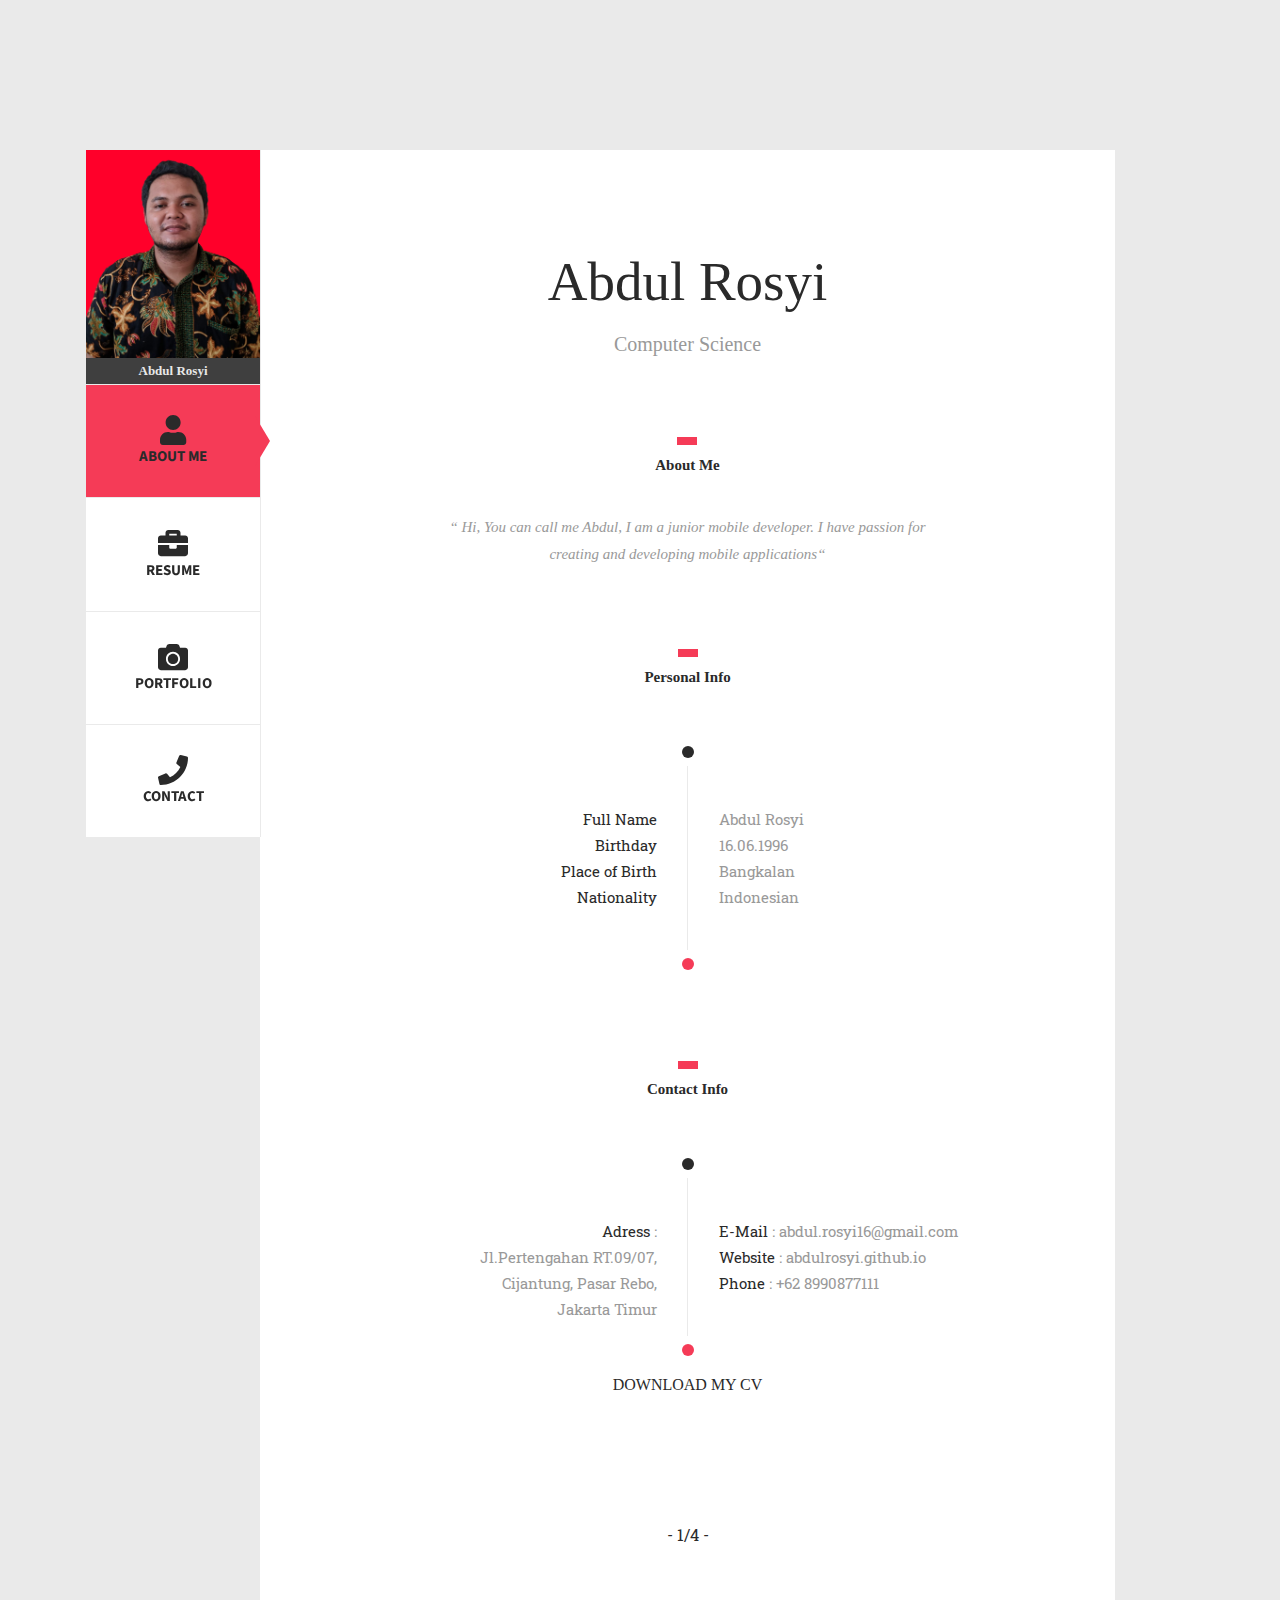
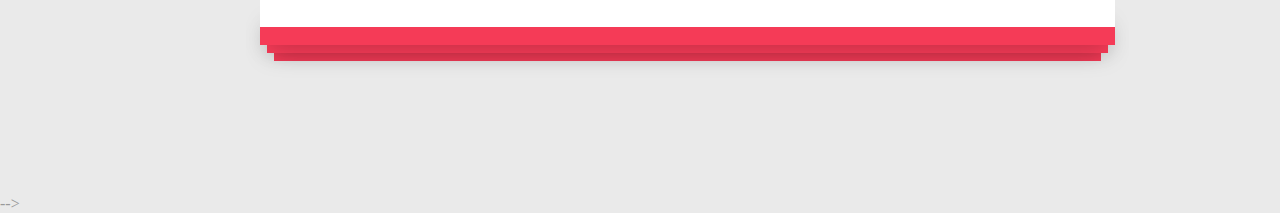
<file: index.html>
<!DOCTYPE html>
<html lang="en">
<head>
    <title>Abdul Rosyi</title>
    <meta charset="utf-8">
    <meta http-equiv="X-UA-Compatible" content="IE=edge">
    <meta name="viewport" content="width=device-width, initial-scale=1.0">
    <meta name="description" content="Resume Abdul Rosyi">
    <meta name="author" content="Abdul Rosyi">
    <script defer src="assets/fontawesome/js/all.js"></script>
    <link rel="stylesheet" href="assets/bootstrap/css/bootstrap.min.css"> 
    <link type="text/css" id="theme-style" rel="stylesheet" href="assets/css/styles.css">   
    <link href='https://fonts.googleapis.com/css?family=Source+Sans+Pro:400,400italic,300,600%7CRoboto+Slab:400,300,700' rel='stylesheet' type='text/css'>
</head>
<body>
	<div id="wrapper" class="mt-150 mb-150">
		<div class="container">
			<div class="row">
				<div class="col-md-2 left-content pd-r0">
					<header>
						<div class="main-header">
							<div class="img-profile"><img src="assets/img/profile.png"/>
								<div class="name-profile t-center"><h5 class="uppercase">Abdul Rosyi</h5></div>
							</div>
							<nav id="main-nav" class="main-nav clearfix t-center uppercase tabbed">
								<ul class="clearfix">
									<li><a href="#about"><i class="fa fa-user fa-2x"></i><br><span>About me</span></a></li>
									<li><a href="#resume"><i class="fa fa-briefcase fa-2x"></i><br><span>Resume</span></a></li>
									<li><a href="#portfolio"><i class="fa fa-camera fa-2x"></i><br><span>Portfolio</span></a></li>
									<li><a href="#contact"><i class="fa fa-phone fa-2x"></i><br><span>Contact</span></a></li>
								</ul>
							</nav>
						</div>
					</header>
				</div>
				<div class="col-md-9 right-content pd-r0 pd-l0">
					<section id="about" class="bg-white t-center">
						<div class="about">
							<div class="content">
								<div class="block-content mb-100">
									<div class="row">
										<div class="col-md-12">
											<div class="main-title profile">
												<h1 class="mb-20">Abdul Rosyi</h1>
	                                			<h3>Computer Science</h3>
											</div>
										</div>
									</div>
								</div>
								<div class="block-content mb-100">
									<div class="row">
										<div class="col-md-12">
											<div class="sub-title mb-40">
												<h2 class="uppercase">About Me</h2>
											</div>
										</div>
									</div>
									<p class="lead-intro">“ Hi, You can call me Abdul, I am a junior mobile developer. I have passion for creating and developing mobile applications“</p>
								</div>
								<div class="block-content mb-100 pb-30">
									<div class="row">
										<div class="col-md-12">
											<div class="sub-title mb-40">
												<h2 class="uppercase">Personal Info</h2>
											</div>
										</div>
									</div>
									<div class="row">
										<div class="col-md-8 col-md-offset-3 col-sm-8 col-sm-offset-3" style="margin-left: 25%;">
											<div class="listing mt-40">
												<div class="listing-inner">
													<div class="listing-event">
														<ul class="data left">
															<li class="emph-1">Full Name</li>
															<li class="emph-1">Birthday</li>
															<li class="emph-1">Place of Birth</li>
															<li class="emph-1">Nationality</li>
														</ul>
														<ul class="data right">
															<li>Abdul Rosyi</li>
															<li>16.06.1996</li>
															<li>Bangkalan</li>
															<li>Indonesian</li>
														</ul>
													</div>
												</div>
											</div>
										</div>
									</div>
								</div>
								<div class="block-content mb-100  pb-30">
									<div class="row">
										<div class="col-md-12  ">
											<div class="sub-title mb-40">
												<h2 class="uppercase">Contact Info</h2>
											</div>
										</div>
									</div>
									<div class="row">
										<div class="col-md-8 col-md-offset-3  col-sm-8 col-sm-offset-3" style="margin-left: 25%;">
											<div class="listing mt-40">
												<div class="listing-inner">
													<div class="listing-event">
														<ul class="data left">
															<li><span class="emph-1">Adress</span> :<br>
															Jl.Pertengahan RT.09/07, Cijantung, Pasar Rebo, Jakarta Timur</li>
														</ul>
														<ul class="data right">
															<li><span class="emph-1">E-Mail</span> : abdul.rosyi16@gmail.com</li>
															<li><span class="emph-1">Website</span> : abdulrosyi.github.io</li>
															<li><span class="emph-1">Phone</span> : +62 8990877111 </li>
														</ul>
													</div>
												</div>
											</div>
										</div>
									</div>
									<div class="row pt-40">
										<div class="col-md-12">
											<a class="uppercase t-center emph-1 btn-1" href="./assets/file/cv.pdf">DOWNLOAD MY CV</a>
										</div>
									</div>
								</div>
								<div class="block-content">
									<div class="row">
										<div class="col-md-12">
											<span class="page-number emph-1">- 1/4 -</span>
										</div>
									</div>
								</div>
							</div>
						</div>
					</section>
					<section id="resume" class="bg-white t-center">
						<div class="resume">
							<div class="content">
								<div class="block-content mb-100">
									<div class="row">
										<div class="col-md-12">
											<div class="main-title">
												<h1 class="mb-20">Resume</h1>
		                                		<h5 class="uppercase">Curriculum Vitae</h5>
											</div>
										</div>
									</div>
								</div>
								<div class="block-content mb-100 pb-10">
									<div class="row">
										<div class="col-md-12">
											<div class="sub-title mb-40">
												<h2 class="uppercase">Experience</h2>
											</div>
										</div>
									</div>
									<div class="row">
										<div class="col-md-12">
											<div class="timeline">
												<div class="timeline-inner">
													<div class="name">
														<span class="date">January 2021 - present</span>
														<h4>PT. PLN Icon Plus</h4>
													</div>
													<div class="name">
														<span class="date">February 2020 - March 2020</span>
														<h4>PT. Godrej Indonesia - Internship</h4>
													</div>
													<div class="detail">
														<p>Analyze the inventory system and designing an inventory application system.  </p>
													</div>
												</div>
												<div class="timeline-inner">
													<div class="name switched">
														<span class="date">October 2013 - December 2013</span>
														<h4>Shop & Drive - Intership </h4>
													</div>
													<div class="detail">
														<p>Assisting with oil changes, checking batteries, replacing batteries, changing shockbreakers, changing tires, checking stock items and spooring balancing.  </p>
													</div>
												</div>
											</div>
										</div>
									</div>
								</div>
								<div class="block-content mb-100  pb-10">
									<div class="row">
										<div class="col-md-12">
											<div class="sub-title mb-40">
												<h2 class="uppercase">Education</h2>
											</div>
										</div>
									</div>
									<div class="row">
										<div class="col-md-12">
											<div class="timeline">
												<div class="timeline-inner">
													<div class="name">
														<span class="date">2016 - 2020</span>
														<h3>Universitas Indraprastra PGRI</h3>
														<h4>Bachelor Degree – Computer Science  </h4>
													</div>
													<div class="detail">
														<p>Informatics Engineering. Here, I learned a lot of things especially in the areas of java programming, mobile programming, networking and computer vision.</p>
													</div>
												</div>
												<div class="timeline-inner">
													<div class="name switched">
														<span class="date">2012 - 2015</span>
														<h3>SMK PGRI 20 Jakarta</h3>
														<h4>High School Degree – Automotive Engineering  </h4>
													</div>
													<div class="detail">
														<p>Studying as an ordinary high school student in the automotive studies field. Here, I learned about expertise in the automotive field. especially light vehicles such as cars and motorbikes</p>
													</div>
												</div>
											</div>
										</div>
									</div>
								</div>
								<div class="block-content mb-100 pb-10">
									<div class="row">
										<div class="col-md-12">
											<div class="sub-title mb-40">
												<h2 class="uppercase">Skills</h2>
											</div>
										</div>
									</div>
									<p class="lead-intro">Proficiency in mobile applications especially android, and know the basics of some other programming language.
									</p>
								</div>
								<div class="block-content">
									<div class="row">
										<div class="col-md-12">
											<span class="page-number emph-1">- 2/4 -</span>
										</div>
									</div>
								</div>
							</div>
						</div>
					</section>
					<section id="portfolio" class="bg-white t-center">
						<div class="portfolio">
							<div class="content">
								<div class="block-content mb-100">
									<div class="row">
										<div class="col-md-12">
											<div class="main-title">
												<h1 class="mb-20">Portfolio</h1>
			                                	<h5 class="uppercase">Check Out Some Of My Works</h5>
											</div>
										</div>
									</div>
								</div>
								<div class="block-content mb-100">
									<div class="row">
										<div class="col-md-12">
											<p class="lead-intro">I have started many projects but not all of them have been finished not worth published. Here are some of my best works so far. If you are interested to know more about my previous works, feel free to visit my Github profile on the following link. <br></p>
											<a class="-40 uppercase emph-1 btn-1" href="https://github.com/abdulrosyi">VIEW MORE</a>
										</div>
									</div>
								</div>
							</div>
						</div>
					</section>
					<section id="contact" class="bg-white t-center">
						<div class="contact">
							<div class="content">
								<div class="block-content mb-100">
									<div class="row">
										<div class="col-md-12">
											<div class="main-title">
												<h1 class="mb-20">Contact</h1>
			                                	<h5 class="uppercase">Say Hello</h5>
											</div>
										</div>
									</div>
								</div>
								<div class="block-content mb-100">
									<div class="row">
										<div class="col-md-12">
											<div class="sub-title mb-40">
												<h2 class="uppercase">Personal Info</h2>
											</div>
										</div>
									</div>
									<div class="container">
									<div class="row">
										<!--<div class="block-info ">-->
											<div class="col-md-4">
												<div class="info">
													<div class="mb-20">
														<i class="fa fa-map-marker-alt fa-2x"></i>
													</div>
													<h5 class="mb-20">Drop On In</h5>
													<p>Jalan Pertengahan<br> Cijantung, Pasar Rebo<br> Jakarta Timur
					                    			</p>
												</div>
											</div>
											<div class="col-md-4">
												<div class="info">
													<div class="mb-20">
														<i class="fa fa-mobile-alt fa-2x"></i>
													</div>
													<h5 class="mb-20">Give Me a Call</h5>
													<p style="padding-bottom: 18px; ">Mobile +62 899 0877 111 <br>Whatsapp  +62 899 0877 111 <br>
					                    			</p>
												</div>
											</div>
											<div class="col-md-4">
												<div class="info">
													<div class="mb-20">
														<i class="fab fa-telegram-plane fa-2x"></i>
													</div>
													<h5 class="mb-20">Let's Connect</h5>
													<p>
					                       		 		Email:
					                        			<a href="mailto:abdul.rosyi16@gmail.com">abdul.rosyi16@gmail.com</a>
					                        			<br> Twitter :
					                        			<a href="https://twitter.com/abdulrosyi_">@abdulrosyi_</a>
					                    				</p>
												</div>
											</div>
										<!--</div>-->
									</div>
								</div>
								</div>
								<div class="block-content">
									<div class="row">
										<div class="col-md-12">
											<span class="page-number emph-1">- 4/4 -</span>
										</div>
									</div>
								</div>
							</div>
						</div>
					</section>
				</div>
			</div>
		</div>
	</div>
	<script type="text/javascript" src="./assets/plugins/jquery-3.4.1.min.js"></script>
    <script type="text/javascript" src="./assets/plugins/popper.min.js"></script> 
    <script type="text/javascript" src="./assets/bootstrap/js/bootstrap.min.js"></script>
    <script type="text/javascript" src="./assets/easytabs/lib/jquery.easytabs.min.js"></script>
	<script type="text/javascript" src="./assets/easytabs/vendor/jquery.hashchange.min.js"></script>   

 	<script type="text/javascript">
	(function($) {
  	"use strict";	
	$('#wrapper').easytabs({
		animate			: true,
		updateHash		: false,
		transitionIn	:'fadeIn',
		transitionOut	:'fadeOut',
		animationSpeed	:100,
		tabActiveClass	:'active',
		tabs            :' #main-nav.tabbed > ul > li ',
		transitionInEasing: 'linear',
 		transitionOutEasing: 'linear'	
	});
	})(jQuery);


</script>-->

</body>
</html>
</file>
<file: assets/css/styles.css>
body {
	background: #eaeaea;
	color: #999999;
	-webkit-font-smoothing: antialiased;
	-webkit-text-size-adjust: 100%;
	margin:0;	
 }
h1, h2, h3, h4, h5, h6 {
	color: #2a2a2a;
}
em { 
	font-style: italic; 
}
strong {
	color:#2a2a2a; 
}
small { 
	font-size: 80%; 
}

.col-md-2.left-content{
	width: 14.6667%;
	z-index:10;
}

.main-header, col-md-2.left-content,  col-md-2.right-content{
 	box-sizing:border-box;
	-moz-box-sizing:border-box;
}
.main-header {
	position:relative;
	margin-left: 1px;
}
.main-header:after{
	content:""; 
	background:#eaeaea;
	height:100%;
	top:0;
	right:-1px;
	position:absolute;
	width:1px;
}

.img-profile{
	position:relative;
}
.img-profile .name-profile{
	background:#3f3f3f;
	padding:5px 0;
	margin-bottom:1px;
}
.img-profile .name-profile h5{
	color:#e8e8e8;
	font-weight: 700;
	font-size:13px;
	display:block;
}
.img-profile .name-profile span sup{
 	font-size: 8px;
    line-height: 5px;
}

.main-nav ul li{
	display:block;
	position: relative;
	font-weight: 700;
	font-size:15px;
	margin-bottom:1px;
}
.main-nav ul li a{
	background:#ffffff;
	color:#2a2a2a;
	text-transform:uppercase;
	padding:30px 0;
  	display: inline-block;
 	vertical-align: middle;
 	-webkit-transform: translateZ(0);
  	transform: translateZ(0);
  	box-shadow: 0 0 1px rgba(0, 0, 0, 0);
  	-webkit-backface-visibility: hidden;
	backface-visibility: hidden;
	-moz-osx-font-smoothing: grayscale;
	position: relative;
	-webkit-transition-property: color;
	transition-property: color;
	-webkit-transition-duration: 0.3s;
	transition-duration: 0.3s;
	width:100%;	
}
.main-nav ul li a i{
	font-size:25px;
	display:block;
	margin-bottom:10px;
}
.main-nav li a:before {
 	content: "";
	position: absolute;
	z-index: -1;
	top: 0;
	left: 0;
	right: 0;
	bottom: 0;
	background: #f53b57;
	-webkit-transform: scaleX(0);
	transform: scaleX(0);
	-webkit-transform-origin: 0 50%;
	transform-origin: 0 50%;
	-webkit-transition-property: transform;
	transition-property: transform;
	-webkit-transition-duration: 0.3s;
	transition-duration: 0.3s;
	-webkit-transition-timing-function: ease-out;
	transition-timing-function: ease-out;
}
.main-nav li a:hover, .main-nav li a:focus, .main-nav li a:active, .main-nav li a:active span, .main-nav li a:hover span, .main-nav li a:focus span {
  	color:#2a2a2a;
}
.main-nav li a:hover:before, .main-nav li a:focus:before, .main-nav li a:active:before {
  	-webkit-transform: scaleX(1);
  	-ms-transform: scaleX(1);
  	transform: scaleX(1);
}
.main-nav li a.active:before {
  	color:#ffffff;
  	content: "";
  	position: absolute;
  	z-index: -1;
  	top: 0;
  	bottom: 0;
  	left: 0;
  	right: 0;
  	background: #f53b57;
  	-webkit-transform: scaleX(1);
  	-ms-transform: scaleX(1);
  	transform: scaleX(1);
  	-webkit-transform-origin: 50%;
   	-ms-transform-origin: 50%;
  	transform-origin: 50%;
  	-webkit-transition-property: transform;
  	-ms-transition-property: transform;
  	transition-property: transform;
  	-webkit-transition-duration: 0.3s;
  	-ms-transition-duration: 0.3s;
 	transition-duration: 0.3s;
  	-webkit-transition-timing-function: ease-out;
	-ms-transition-timing-function: ease-out;
  	transition-timing-function: ease-out;
}
.main-nav li a.active{
	background: #f53b57;
	color:#2a2a2a;
	z-index: 11;
}
.main-nav li a.active span{
	color:#2a2a2a;
}
.main-nav li a.active:after {
  	pointer-events: none;
  	position: absolute;
  	z-index: -1;
  	content: '';
  	border-style: solid;
  	-webkit-transition-duration: 0.3s;
  	transition-duration: 0.3s;
  	-webkit-transition-property: transform;
  	transition-property: transform;
  	top:50%;
  	margin-top:-25px;
  	right: -10px;
  	border-width: 25px 0 25px 15px;
  	border-color: transparent transparent transparent #f53b57;
}	

.right-content.col-md-9{
	width: 76%;
}
.content{
	padding:100px;
	position:relative;
}
.content:after{
    content: "";
    height: 18px;
    left: 0;
    position: absolute;
    bottom: 0;
    width:100%;
	padding:18px 25px;
	z-index:-1;
	box-shadow: 0px 8px 25px -10px rgba(0,0,0,0.35), 0px 15px 0px -8px #f53b57, 0px 15px 0px -7px #f53b57, 0px 16px 25px -10px rgba(0,0,0,0.35), 0px 30px 0px -15px #f53b57, 0px 30px 0px -14px #f53b57;
	-moz-box-shadow:0px 8px 25px -10px rgba(0,0,0,0.35), 0px 15px 0px -8px #f53b57 0px 15px 0px -7px #f53b57, 0px 16px 25px -10px rgba(0,0,0,0.35), 0px 30px 0px -15px #f53b57, 0px 30px 0px -14px #f53b57;
	-webkit-box-shadow :0px 8px 25px -10px rgba(0,0,0,0.35), 0px 15px 0px -8px #f53b57, 0px 15px 0px -7px #f53b57, 0px 16px 25px -10px rgba(0,0,0,0.35), 0px 30px 0px -15px #f53b57, 0px 30px 0px -14px #f53b57;;
	-ms-box-shadow:0px 8px 25px -10px rgba(0,0,0,0.35), 0px 15px 0px -8px #f53b57, 0px 15px 0px -7px #f53b57, 0px 16px 25px -10px rgba(0,0,0,0.35), 0px 30px 0px -15px #f53b57, 0px 30px 0px -14px #f53b57;;
	-o-box-shadow: 0px 8px 25px -10px rgba(0,0,0,0.35), 0px 15px 0px -8px #f53b57, 0px 15px 0px -7px #f53b57, 0px 16px 25px -10px rgba(0,0,0,0.35), 0px 30px 0px -15px #f53b57, 0px 30px 0px -14px #f53b57;;	
}
.content:before{
	background: #f53b57;
    content: "";
    height: 18px;
    left: 0;
    position: absolute;
    bottom: 0;
    width:100%;
	
}
.main-title h1 {
	font-size: 55px;
	font-weight: 400;
}
.main-title h3 {
	font-size: 20px;
	color:#999999;
	font-weight: 300;
}
.main-title h5 {
	font-size: 15px;
	color:#999999;
	font-weight: 300;
	}
.sub-title h2 {
	font-size: 15px;
	font-weight: 700;
	display:inline-block;
	position:relative;
	}
.sub-title h2:before {
	background: #f53b57;
	content: "";
	height: 8px;
	left: 50%;
	position: absolute;
	top: -20px;
	width: 20px;
	transform:translate3d(-50%,0,0);
	-webkit-transform:translate3d(-50%,0,0);
	-ms-transform: translate3d(-50%,0,0);
	-ms-transform: translate(-50%,0);
	-o-transform: translate(-50%,0);
	}

p.lead-intro {
	padding:0 80px;
	font-weight: 400;
	font-style:italic;
	font-size:15px;
	line-height:27px;
}

.listing {
    padding: 40px 0;
    position: relative;
}
.listing:after {
    background-color: #eaeaea;
    content: " ";
    height: 100%;
    left: 36.5%;
    position: absolute;
    top: 0;
    width: 1px;
    z-index: 0;
}
.listing-inner:before {
 	background: #2a2a2a;
    top: -20px;
    content: " ";
    height: 12px;
    left: 35.3%;
    position: absolute;
    width: 12px;
    z-index: 0;
}
.listing-inner:after {
 	background: #f53b57;
    bottom: -20px;
    content: " ";
    height: 12px;
    left: 35.3%;
    position: absolute;
    width: 12px;
    z-index: 0;
}
.listing .listing-event {
    position: relative;
    z-index: 2;
}
.listing .listing-event .data.left {
    float: left;
    margin-left: -17%;
    padding-right: 28px;
    position: relative;
    text-align: right;
    width: 53%;
}
.listing .listing-event .data.right {
  	margin-left: 35%;
    padding-left: 38px;
    position: relative;
    text-align: left;
    width: 71%;
}
.listing .listing-event .data li{
	font-size: 15px;
	font-weight: 400;
	line-height:26px;
}
.listing  a {
    font-size: 14px;
    font-weight: 700;
    position: absolute;
    bottom: -25px;
}
.listing  a:hover {
    color:#f53b57;
}
.listing  a.btn-1 {
	left:3px;
}
.listing  a.btn-2 {
	right:26.8%
}


.timeline {
    padding: 60px 0 20px 0;
    position: relative;
}
.timeline:after {
    background-color: #eaeaea;
    content: " ";
    height: 100%;
   	left: 49.9%;
    position: absolute;
    top: 0;
    width: 1px;
    z-index: 0;
}
.timeline .timeline-inner {
    margin-bottom: 40px;
    position: relative;
    z-index: 2;
}
.timeline .timeline-inner:last-child {
    margin-bottom: 0;
}
.timeline .timeline-inner .name {
    float: left;
    font-size: 18px;
    padding-right: 4px;
    position: relative;
    text-align: right;
    width: 46%;
}
.timeline .timeline-inner .name:before {
    background: #f53b57;
    border: 4px solid #fff;
    content: " ";
    height: 20px;
    position: absolute;
    right: -2.1em;
    top: 1px;
    width: 20px;
	 -webkit-background-clip: padding-box; 
	 -moz-background-clip:padding; 
	 background-clip:padding-box;
}
.timeline .timeline-inner .name.switched:before{
    background: #2a2a2a;
	 -webkit-background-clip: padding-box; 
	 -moz-background-clip:padding; 
	 background-clip:padding-box;

}
.timeline .timeline-inner .detail {
    margin-left: 41%;
    padding-left: 94px;
    position: relative;
	text-align:left;
	width:56%;
}
.timeline .timeline-inner .name h4 {
    margin-bottom: 0;
	font-size: 15px;
    font-weight: 400;
}
.timeline .timeline-inner .name span.date {
    color:#999999;
    font-size: 13.5px;
    font-weight: 400;
}
.timeline .timeline-inner .name span.date em {
 	background:#f53b57;
    border-radius: 3px;
	-moz-border-radius:3px;
	-webkit-border-radius :3px;
	-ms-border-radius:3px;
	-o-border-radius: 3px;
    color: #2a2a2a;
    font-size: 12.5px;
    font-weight: 400;
    margin-left: 10px;
    padding: 2px 7px;
    position: relative;
    top: -1px;
	position:relative;
}
.timeline .timeline-inner .name span.date em:before {
    border-color: transparent #f53b57;
    border-style: solid;
    border-width: 6px 5px 6px 0;
    content: "";
    display: block;
    left: -4px;
    position: absolute;
    top: 4px;
    width: 0;
    z-index: 0;
}

.info{
	border: 1px solid #eaeaea;
	padding: 60px 0;
	font-size:15px;
}
.info i{
	font-size:30px;
	color: #2a2a2a;
}
.info h5{
	font-size:15px;
	font-weight:600;
	text-transform:capitalize;
}
.info a {
    color: #999999;
}










*, *:before, *:after {
    -moz-box-sizing: border-box;
	-webkit-box-sizing :border-box;
	-ms-box-sizing: border-box;
	-o-box-sizing: border-box;
}
* { 
	margin:0; padding:0; 
}

.block-post.single blockquote, .post-title h4, .post-title a, .work  .item a .desc h5 span, .filter li a, .block-quote .block-profile, .listing-large  a
	,.listing-large .listing-event .data.right li:nth-child(2) ul li, .timeline .timeline-inner .name span.date, .page-number , .listing .listing-event .data li, .listing  a
	, .main-nav ul li, 	h1, h2, h3, h4, h5, h6, .but span, .author a  {
		font-family: "Roboto Slab","Helvetica","Arial",sans-serif;
}
.main-title h5 , .timeline .timeline-inner .name span.date em, .listing-large .listing-event .data.right li:nth-child(2) ul li span , ul.hb-list li h6, .block-quote .block-profile span, .work .item a .desc h5 span
	,.main-nav ul li a span{
		font-family:"Source Sans Pro","Helvetica","Arial",sans-serif;
}
.exp:after, .spinner, .spinner:after,  .spinner, .block-quote .block-img img,.block-pagination ul li a.selected, .block-pagination ul li a 
,.comments .author-img img, .rating span, .services:before, .services:after, .listing-inner:before  , .timeline .timeline-inner .name:before, .listing-large-inner:before, .listing-large-inner:after
, ul.hb-list li span , .listing-inner:after {
	border-radius: 100%;
	-moz-border-radius:100%;
	-webkit-border-radius :100%;
	-ms-border-radius:100%;
	-o-border-radius: 100%;
}
a, input[type="text"],  textarea, nav.main-nav ul, .lines:before, .contact-form .submit, .reply-form .submit, .item a .desc, 
	.owl-page span,.insta-Feed li a:before, .right-arr, .left-arr {		
	transition: all 0.3s ease-in-out 0s;
	-ms-transition: all 0.3s ease-in-out 0s;
	-webkit-transition:all 0.3s ease-in-out 0s;
	-moz-transition: all 0.3s ease-in-out 0s;
	-o-transition: all 0.3s ease-in-out 0s;
}
html, body, div, span, applet, object, iframe, h1, h2, h3, h4, h5, h6, p, blockquote, pre, a, abbr, acronym, address, big, cite, code, dfn, em, img, ins, kbd, q, s, samp, small, strike, strong, sub, sup, tt, var, b, u, i, center, dl, dt, dd, ol, ul, li, fieldset, form, label, legend, table, caption, tbody, tfoot, thead, tr, th, td, article, aside, canvas, details, embed, figure, figcaption, footer, header, hgroup, menu, nav, output, ruby, section, summary, time, mark, audio, video {
	margin: 0;
	padding: 0;
	border: 0;
	font-size: 100%;
	font: inherit;
	vertical-align: baseline; 
	text-decoration:none;
}
ol, ul {
	list-style: none; 
}
article, aside, details, figcaption, figure, footer, header, hgroup, menu, nav, section {
	display: block; 
}
img {
    display: inline-block;
    vertical-align: middle;
}
img {
    height: auto;
    max-width: 100%;
}
*::-moz-selection {
    background: #f53b57;
    color: #2a2a2a;
}










	.pt-10{padding-top:10px !important;} 
	.pb-10{padding-bottom:10px !important;}
	.pt-15{padding-top:15px !important;} 
	.pb-15{padding-bottom:15px !important;}
	.pt-20{padding-top:20px !important;} 
	.pb-20{padding-bottom:20px !important;}
	.pt-30{padding-top:30px !important;} 
	.pb-30{padding-bottom:30px !important;}
	.pt-40{padding-top:40px !important;} 
	.pb-40{padding-bottom:40px !important;}
	.pt-50{padding-top:50px !important;}
	.pb-50{padding-bottom:50px !important;}
	.pt-60{padding-top:60px !important;}
	.pb-60{padding-bottom:60px !important;}
	.pt-70{padding-top:70px !important;}
	.pb-70{padding-bottom:70px !important;}
	.pt-80{padding-top:80px !important;}
	.pb-80{padding-bottom:80px !important;}
	.pt-100{padding-top:100px !important;}
	.pb-100{padding-bottom:100px !important;}
	.pt-160{padding-top:160px !important;}
	.pb-160{padding-bottom:160px !important;}
	.mt-5{margin-top:5px !important;}
	.mb-5{margin-bottom:5px !important;}
	.mt-10{margin-top:10px !important;}
	.mb-10{margin-bottom:10px !important;}
	.mt-15{margin-top:15px !important;}
	.mb-15{margin-bottom:15px !important;}
	.mt-20{margin-top:20px !important;}
	.mb-20{margin-bottom:20px !important;}
	.mt-30{margin-top:30px !important;}
	.mb-30{margin-bottom:30px !important;}
	.mt-40{margin-top:40px !important;}
	.mb-40{margin-bottom:40px !important;}
	.mt-50{margin-top:50px !important;}
	.mb-50{margin-bottom:50px !important;}
	.mt-60{margin-top:60px !important;}
	.mb-60{margin-bottom:60px !important;}
	.mt-70{margin-top:70px !important;}
	.mb-70{margin-bottom:70px !important;}
	.mt-80{margin-top:80px !important;}
	.mb-80{margin-bottom:80px !important;}
	.mt-90{margin-top:90px !important;}
	.mb-90{margin-bottom:90px !important;}
	.mt-100{margin-top:100px !important;}
	.mb-100{margin-bottom:100px !important;}
	.mt-150{margin-top:150px !important;}
	.mb-150{margin-bottom:150px !important;}
	.mt-200{margin-top:200px !important;}
	.mb-200{margin-bottom:200px !important;}
	.t-center {text-align: center;}
	.t-left {text-align: left;}
	.t-right {text-align: right;}
	.bg-white{background:#ffffff;}
	.pd-r0{padding-right:0 !important;}
	.pd-l0{padding-left:0 !important;}
	.emph-1{color:#2a2a2a;}
	.emph-2{color:#f53b57;}
	.emph-3{font-style:italic;}
	.emph-4{color:#999999;}


@media screen and (max-width: 1366px) {
	.block-nav-work li a{padding:30px 56px;}
}


@media only screen and (min-device-width : 1024px) and (max-device-width : 1366px) and (orientation: portrait) {
	input, textarea{-webkit-appearance: none;-webkit-border-radius:0;}
	.right-content.col-md-9{width:75%;}
	.col-md-2.left-content{width: 16.6667%;}
	p.lead-intro{padding:0 45px;}
	.listing .listing-event .data.right{width:80%;}
	.listing .listing-event .data.left {margin-left: -23%;width: 58%;}
	.listing-inner:before, .listing-inner:after{left:35%;}
	.listing a.btn-2{right: 14.7%;}
	.listing a.btn-1{left: -11.51%;}
	.timeline .timeline-inner .detail {width: 61%;margin-left: 41%;padding-left: 80px;}
	.timeline .timeline-inner .name{margin-left: -16px;width: 47%;padding-right:0}
	.timeline .timeline-inner .name:before {right: -42px;}
	.listing-large .listing-event .data.left{width:45%;padding-right: 6px;}
	.listing-large .listing-event .data.right{width:62%;padding-left: 80px;}
	.listing-large-inner:before, .listing-large-inner:after{left: 49%;}
	.services:before, .services:after{left: 48.9%;}
	.listing-large a.btn-2{right: 18.5%;}
	.listing-large a.btn-1{left: 19.4%;}
	.rating span{margin:0 1px;}
	.post-title h4, .post-title a{font-size:23px;}
	.block-nav-work li a{padding:30px 56px;}
	/*.block-info.col-md-4{width:100%;}
	.block-info.col-md-4:not(:last-child){margin-bottom:30px;}*/
	.contact.content.container.row.col-md-4{width: 100%;}
	.contact.content.container.row.col-md-4:not(:last-child){margin-bottom:30px;}
}



@media only screen and (min-device-width : 1024px) and (max-device-width : 1366px) and (orientation: landscape) {
	input, textarea{
		-webkit-appearance: none;-webkit-border-radius:0;
	}	
}


@media only screen and (min-width: 768px) and (max-width: 1024px) and (orientation: landscape) {
	input, textarea{-webkit-appearance: none;-webkit-border-radius:0;}
	.right-content.col-md-9{width:75%;}
	.col-md-2.left-content{width: 16.6667%;}
	p.lead-intro{padding:0 45px;}
	.listing .listing-event .data.right{width:80%;}
	.listing .listing-event .data.left {margin-left: -23%;width: 58%;}
	.listing-inner:before, .listing-inner:after{left:35%;}
	.listing a.btn-2{right: 14.7%;}
	.listing a.btn-1{left: -11.51%;}
	.timeline .timeline-inner .detail {width: 61%;margin-left: 41%;padding-left: 80px;}
	.timeline .timeline-inner .name{margin-left: -16px;width: 47%;padding-right:0}
	.timeline .timeline-inner .name:before {right: -42px;}
	.listing-large .listing-event .data.left{width:45%;padding-right: 6px;}
	.listing-large .listing-event .data.right{width:62%;padding-left: 80px;}
	.listing-large-inner:before, .listing-large-inner:after, .services:before, .services:after{left:49%;}
	.listing-large a.btn-2{right: 18.5%;}
	.listing-large a.btn-1{left: 19.4%;}
	.rating span{margin:0 1px;}
	.post-title h4, .post-title a{font-size:23px;}
	.block-nav-work li a{padding:30px 56px;}
	.block-info.col-md-4{width:100%;}
	.block-info.col-md-4:not(:last-child){margin-bottom:30px;}
}


@media only screen and (min-width: 768px) and (max-width: 959px){
	input, textarea{-webkit-appearance: none;-webkit-border-radius:0;}
	.container {position: relative;}
	.main-header{margin:0;}
	.main-header:after{bottom: 0;height: 1px;right: auto;width: 100%;top:auto;}
	.right-content.col-md-9, .left-content.col-md-2{width:auto;padding-left: 15px !important;padding-right: 15px !important;}
	.main-nav ul li{float:left; width:20%;font-size:14px;position:relative;margin-bottom:0;}
	.main-nav ul li:after{content:""; background:#eaeaea;height:100%;top:0;left:0;position:absolute;width:1px;}
	.main-nav ul li:first-child:after{content:none;}
	.main-nav ul li a{padding:25px;}
	.main-nav li a.active:after {-webkit-transform:rotate(90deg);transform:rotate(90deg);left: 50%; margin-left: -7px;right: auto;top: 102%;}
	.main-nav ul li a span{font-size:12px;}
	.main-nav.not-tabbed ul li{ width:50%;}
	p.lead-intro{padding:0 3px;}
	.listing-inner:before, .listing-inner:after{left:35.1%;}
	.listing .listing-event .data.right{width:81%;}
	.listing .listing-event .data.left{width:60%;margin-left: -34%;padding-right:0;}
	.timeline .timeline-inner .name{width:48%;padding-right:0;margin-left:-4.1%;}
	.timeline .timeline-inner .detail {margin-left: 38%;width: 66%;}
	.timeline .timeline-inner .name:before{right: -42px;}
	.footer{position:absolute;top:-41px;z-index:10;right:0px;}
	.footer .social{float:left;margin-left:0;}
	.footer .social li{float: left; margin-left: 1px;}
	.footer .copyright {float:left;margin-left:1px; -webkit-transform: none;transform: none;}
	.listing a.btn-2 {right: 14%;}
	.listing a.btn-1 {left: -12.2%;}
	.listing-large .listing-event .data.right{width:65%;margin-left: 38.8%;}
	.listing-large .listing-event .data.left{width:49%;margin-left: -5.2%;}
	.listing-large-inner:before, .listing-large-inner:after, .services:before, .services:after{left: 48.9%;}
	.listing-large a.btn-2 {right: 17.9%;}
	.listing-large a.btn-1 {left: 18.9%;}
	.rating span{margin:0 2px;}
	.block-nav-work li a{padding:30px 18px;}
	.post-title h4, .post-title a{font-size:23px;}
	.block-info.col-md-4:not(:last-child){margin-bottom:30px;}
}


@media only screen and (min-width: 480px) and (max-width: 767px) {
	input, textarea{-webkit-appearance: none;-webkit-border-radius:0;}
	.container {position: relative;}
	.content{padding: 100px 40px;}
	.main-header{margin:0;}
	.main-header:after{bottom: 0;height: 1px;right: auto;width: 100%;top:auto;}
	.right-content.col-md-9, .left-content.col-md-2{width:auto;padding-left: 15px !important;padding-right: 15px !important;}
	.main-nav ul li{float:left; width:20%;font-size:14px;position:relative;margin-bottom:0;}
	.main-nav ul li:after{content:""; background:#eaeaea;height:100%;top:0;left:0;position:absolute;width:1px;}
	.main-nav ul li a{padding:20px 0; font-size: 0;}
	.main-nav ul li a span{display:none;}
	.main-nav ul li a i{width:100%;position:absolute;margin-bottom:0;text-align:center;}
	.main-nav li a.active:after {-webkit-transform:rotate(90deg);transform:rotate(90deg);left: 50%; margin-left: -7px;right: auto;top: 102%;}
	.main-nav.not-tabbed ul li{ width:50%;}
	.main-title h1 {font-size: 45px;}
	.main-title h3{font-size: 17px;}
	p.lead-intro{padding:0 3px;}
	img.signature {width: 35%;}
	.block-content.pb-30{padding-bottom:0 !important;}
	.block-content.mb-100.pb-10, .block-content.mb-100.pb-30{margin-bottom:80px !important;}
	.listing-large .listing-large-inner{margin-bottom:0;}
	.listing,.listing-large, .timeline{padding:0;margin-top:0 !important;}
	.listing:after, .listing-inner:before, .listing-inner:after, .timeline:after, .timeline .timeline-inner .name:before, .listing-large-inner:before,
	.listing-large-inner:after, .listing-large:after, .services:before, .services:after, .filter li:not(:last-child):after, .main-nav ul li:first-child:after{content:none;}
	.listing .listing-event .data.left{width:35%;margin-left: 5%;padding-right:0;}
	.insta-Feed li, .insta-Feed li a{width:18%;}
	.timeline .timeline-inner .name{margin-bottom:5px !important;}
	.timeline .timeline-inner .name, .timeline .timeline-inner .detail{width:auto;padding:0;margin:0;text-align:left;float:none;}
	ul.hb-list li{margin-right:4px;}
	.services{margin-top:0 !important;}
	.services .block-service .col-sm-6:not(:last-child){border-bottom:1px solid #eaeaea;}
	.services .block-service .col-sm-6:nth-child(2n+1){border-right:none;}
	.services .block-service .col-sm-6:first-child{padding-top:0;}
	.services .block-service .col-sm-6:last-child{padding-bottom:0;}
	.footer{position:absolute;top:-41px;z-index:10;right:0px;}
	.footer .social{float:left;margin-left:0;}
	.footer .social li{float: left; margin-left: 1px;}
	.footer .copyright {float:left;margin-left:1px; -webkit-transform: none;transform: none;}
	.listing a.btn-2, .listing a.btn-1, .listing-large a.btn-2, .listing-large a.btn-1  {display:none;}
	.listing-large .listing-event .data.right, .listing-large .listing-event .data.left{width:auto;margin:0;padding:0;float:none;}
	.listing-large .listing-event .data.left{margin-bottom:40px !important;}
	.listing-large .listing-event .data.left h5{float:left;margin-left:0;}
	.filter li{display:block; margin-right:0;}
	.work li:nth-last-child(-n+2) .item{margin-bottom:30px;}
	.work li:last-child .item{margin-bottom:0;}
	.block-nav-work li{display:block;}
	.block-nav-work li a{padding:30px 32px;display:block;margin-right:0;}
	.portfolio.single .main-title h1{line-height:50px;}
	.portfolio.single .main-title h3{position:relative;top:-25px;}
	.block-single .col-sm-5.col-md-offset-1 p{margin-bottom:40px;}
	.post-title h4, .post-title a{font-size:23px;line-height: 30px;}
	.comments .replys.children {margin-left: 20px;}
	.input-columns .column1, .input-columns .column2{width:100%;}
	.input-columns .column1 .column-inner{padding:0;}
	.block-info.col-md-4:not(:last-child){margin-bottom:30px;}
}


@media only screen and (max-width:479px) {
	input, textarea{-webkit-appearance: none;-webkit-border-radius:0;}
	.container {position: relative;}
	.content{padding: 100px 40px;}
	.main-header{margin:0;}
	.main-header:after{bottom: 0;height: 1px;right: auto;width: 100%;top:auto;}
	.right-content.col-md-9, .left-content.col-md-2{width:auto;padding-left: 15px !important;padding-right: 15px !important;}
	.main-nav ul li{float:left; width:25%;font-size:14px;position:relative;margin-bottom:0;}
	.main-nav ul li:after{content:""; background:#eaeaea;height:100%;top:0;left:0;position:absolute;width:1px;}
	.main-nav ul li a{padding:30px 0; font-size: 70%;}
	.main-nav ul li a span{display:none;}
	.main-nav ul li a i{width:100%;position:absolute;margin-bottom:0;text-align:center;}
	.main-nav li a.active:after {-webkit-transform:rotate(90deg);transform:rotate(90deg);left: 50%; margin-left: -7px;right: auto;top: 102%;}
	.main-nav.not-tabbed ul li{ width:70%;}
	.main-title h1 {font-size: 45px;}
	.main-title.profile h1 {line-height:50px;}
	.main-title h3{font-size: 17px;position:relative; top:-18px;}
	p.lead-intro{padding:0 3px;}
	img.signature {width: 45%;}
	.block-content.pb-30{padding-bottom:0 !important;}
	.block-content.mb-100.pb-10, .block-content.mb-100.pb-30{margin-bottom:80px !important;}
	.listing-large .listing-large-inner{margin-bottom:0;}
	.listing,.listing-large, .timeline{padding:0;margin-top:0 !important;}
	.listing:after, .listing-inner:before, .listing-inner:after, .timeline:after, .timeline .timeline-inner .name:before, .listing-large-inner:before,
	.listing-large-inner:after, .listing-large:after, .services:before, .services:after, .filter li:not(:last-child):after, .main-nav ul li:first-child:after{content:none;}
	.listing .listing-event .data.left, .listing .listing-event .data.right{width:auto;margin:0;padding:0;float:none;text-align:left;}
	.insta-Feed li, .insta-Feed li a{width:45%;margin:0;}
	.insta-Feed li:last-child{display:none;}
	.timeline .timeline-inner .name{margin-bottom:5px !important;}
	.timeline .timeline-inner .name, .timeline .timeline-inner .detail{width:auto;padding:0;margin:0;text-align:left;float:none;}
	ul.hb-list li{margin-right:2px;}
	.services{margin-top:0 !important;}
	.block-service .det p{padding:0;}
	.services .block-service .col-sm-6:not(:last-child){border-bottom:1px solid #eaeaea;}
	.services .block-service .col-sm-6:nth-child(2n+1){border-right:none;}
	.services .block-service .col-sm-6:first-child{padding-top:0;}
	.services .block-service .col-sm-6:last-child{padding-bottom:0;}
	.block-quote{padding:20px;}
	.footer{position:absolute;top:-41px;z-index:10;right:0px;}
	.footer .social{display:none;}
	.footer .copyright {float:left;margin-left:1px; -webkit-transform: none;transform: none;}
	.listing a.btn-2, .listing a.btn-1, .listing-large a.btn-2, .listing-large a.btn-1  {display:none;}
	.listing-large .listing-event .data.right, .listing-large .listing-event .data.left{width:auto;margin:0;padding:0;float:none;}
	.listing-large .listing-event .data.left{margin-bottom:40px !important;}
	.listing-large .listing-event .data.left h5{float:left;margin-left:0;}
	.rating span{margin:0;}
	.filter li{display:block; margin-right:0;}
	.work li:nth-last-child(-n+2) .item{margin-bottom:30px;}
	.work li:last-child .item{margin-bottom:0;}
	.block-nav-work li{display:block;}
	.block-nav-work li a{padding:30px 20px;display:block;margin-right:0;}
	.portfolio.single .main-title h1{line-height:50px;}
	.portfolio.single .main-title h3{position:relative;top:-25px;}
	.block-single .col-sm-5.col-md-offset-1 p{margin-bottom:40px;}
	.post-title h4, .post-title a{font-size:23px;line-height: 30px;}
	.comments .replys.children {margin-left: 20px;}
	.comments .author-img{float:none;}
	.comment-content{margin-left:0;margin-top:60px;}
	.input-columns .column1, .input-columns .column2{width:100%;}
	.input-columns .column1 .column-inner{padding:0;}
	/*.block-info.col-md-4:not(:last-child){margin-bottom:30px;}*/
}
</file>
